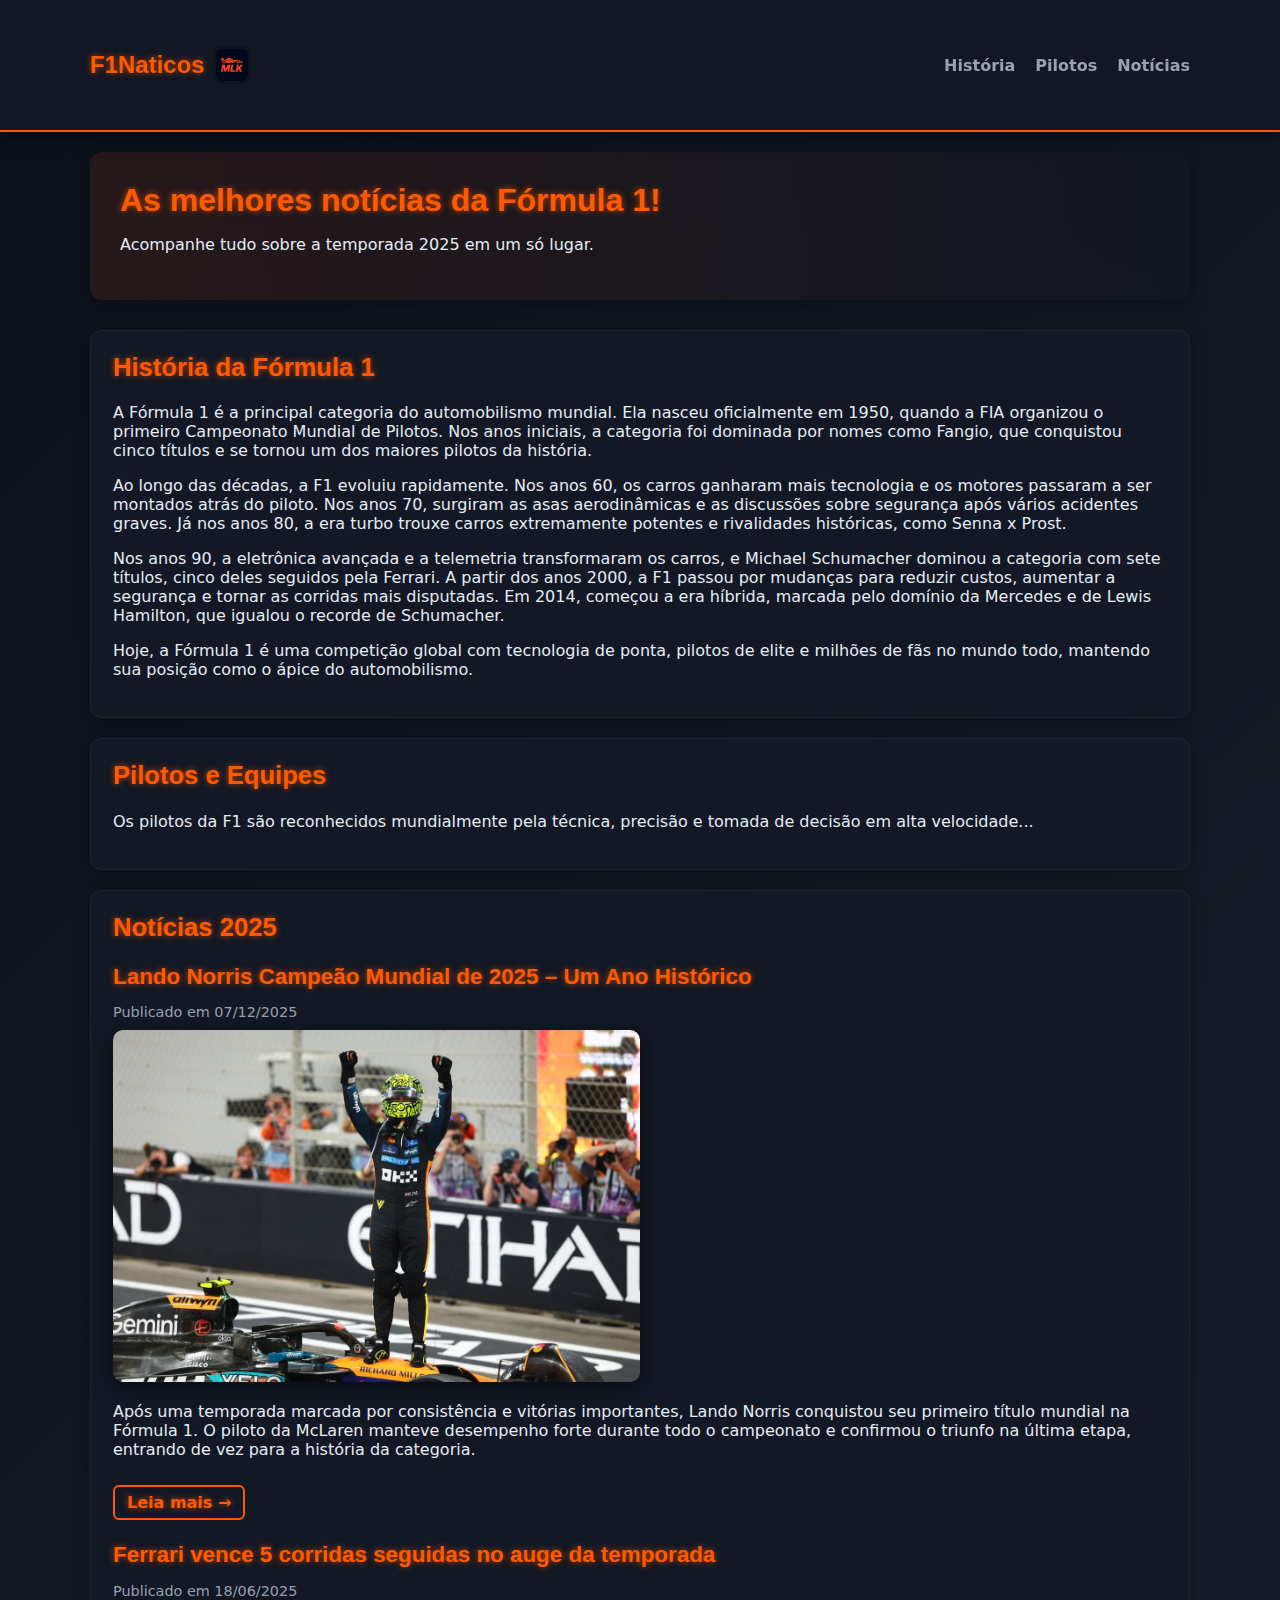
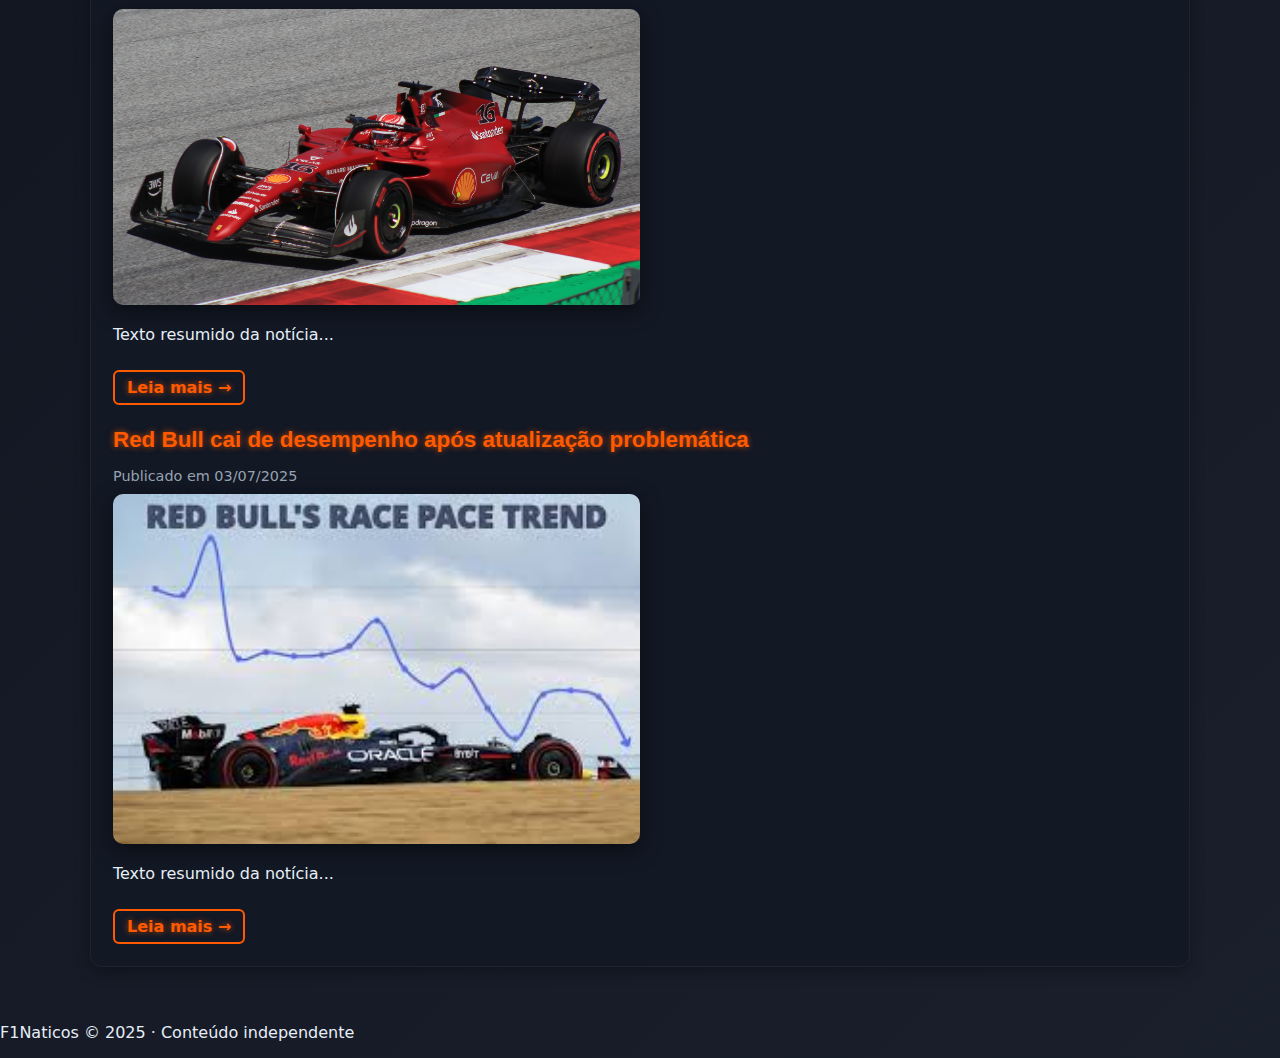
<file: index.html>
<!-- ===================== index.html ===================== -->
<!-- Coloque este arquivo como seu index.html -->
<!doctype html>
<html lang="pt-BR">
<head>
  <meta charset="utf-8">
  <meta name="viewport" content="width=device-width, initial-scale=1">
  <title>F1Naticos – Temporada 2025</title>
  <link rel="stylesheet" href="styles.css">
</head>
<body>
  <header class="header">
  <div class="container header-content">

    <h1 class="logo">
      F1Naticos
      <span class="logo-square">
        <img src="imgs/mlk.png.png" alt="Logo MLK">
      </span>
    </h1>

    <nav class="nav">
      <a href="#historia">História</a>
      <a href="#pilotos">Pilotos</a>
      <a href="#noticias">Notícias</a>
    </nav>

  </div>
</header>

  <main class="container">

    <section class="hero">
      <h2>As melhores notícias da Fórmula 1!</h2>
      <p>Acompanhe tudo sobre a temporada 2025 em um só lugar.</p>
    </section>

    <section id="historia" class="card">
<h2>História da Fórmula 1</h2>
<p>A Fórmula 1 é a principal categoria do automobilismo mundial. Ela nasceu oficialmente em 1950, quando a FIA organizou o primeiro Campeonato Mundial de Pilotos. Nos anos iniciais, a categoria foi dominada por nomes como Fangio, que conquistou cinco títulos e se tornou um dos maiores pilotos da história.</p>
<p>Ao longo das décadas, a F1 evoluiu rapidamente. Nos anos 60, os carros ganharam mais tecnologia e os motores passaram a ser montados atrás do piloto. Nos anos 70, surgiram as asas aerodinâmicas e as discussões sobre segurança após vários acidentes graves. Já nos anos 80, a era turbo trouxe carros extremamente potentes e rivalidades históricas, como Senna x Prost.</p>
<p>Nos anos 90, a eletrônica avançada e a telemetria transformaram os carros, e Michael Schumacher dominou a categoria com sete títulos, cinco deles seguidos pela Ferrari. A partir dos anos 2000, a F1 passou por mudanças para reduzir custos, aumentar a segurança e tornar as corridas mais disputadas. Em 2014, começou a era híbrida, marcada pelo domínio da Mercedes e de Lewis Hamilton, que igualou o recorde de Schumacher.</p>
<p>Hoje, a Fórmula 1 é uma competição global com tecnologia de ponta, pilotos de elite e milhões de fãs no mundo todo, mantendo sua posição como o ápice do automobilismo.</p>
</section> 

    <section id="pilotos" class="card">
      <h2>Pilotos e Equipes</h2>
      <p>Os pilotos da F1 são reconhecidos mundialmente pela técnica, precisão e tomada de decisão em alta velocidade...</p>
    </section>

    <section id="noticias" class="card">
      <h2>Notícias 2025</h2>

      <article class="news">
        <h3>Lando Norris Campeão Mundial de 2025 – Um Ano Histórico</h3>
        <p class="meta">Publicado em 07/12/2025</p>
        <div class="news-photo">
          <img src="imgs/Norris.jpg" style="width:50%; border-radius:10px;">
        </div>
        <p>Após uma temporada marcada por consistência e vitórias importantes, Lando Norris conquistou seu primeiro título mundial na Fórmula 1. O piloto da McLaren manteve desempenho forte durante todo o campeonato e confirmou o triunfo na última etapa, entrando de vez para a história da categoria.</p>
        <a class="leia-mais" href="noticia1.html">Leia mais →</a>
      </article>

      <article class="news">
        <h3>Ferrari vence 5 corridas seguidas no auge da temporada</h3>
        <p class="meta">Publicado em 18/06/2025</p>
        <div class="news-photo">
          <img src="imgs/Ferrari.jpg" style="width:50%; border-radius:10px;">
        </div>
        <p>Texto resumido da notícia...</p>
        <a class="leia-mais" href="noticia2.html">Leia mais →</a>
      </article>

      <article class="news">
        <h3>Red Bull cai de desempenho após atualização problemática</h3>
        <p class="meta">Publicado em 03/07/2025</p>
        <div class="news-photo">
          <img src="imgs/redbull.jpg" style="width:50%; border-radius:10px;">
        </div>
        <p>Texto resumido da notícia...</p>
        <a class="leia-mais" href="noticia3.html">Leia mais →</a>
      </article>

    </section>
  </main>

  <footer class="footer">
    <p>F1Naticos © 2025 · Conteúdo independente</p>
  </footer>

  <!-- LOGO NO TÍTULO -->
  <style>
    .logo-square {
      display: inline-block;
      width: 32px;
      height: 32px;
      margin-left: 8px;
      background: #00000022;
      border-radius: 6px;
      padding: 3px;
      vertical-align: middle;
    }
    .logo-square img {
      width: 100%;
      height: 100%;
      object-fit: contain;
    }
  </style>
</body>
</html>
</file>
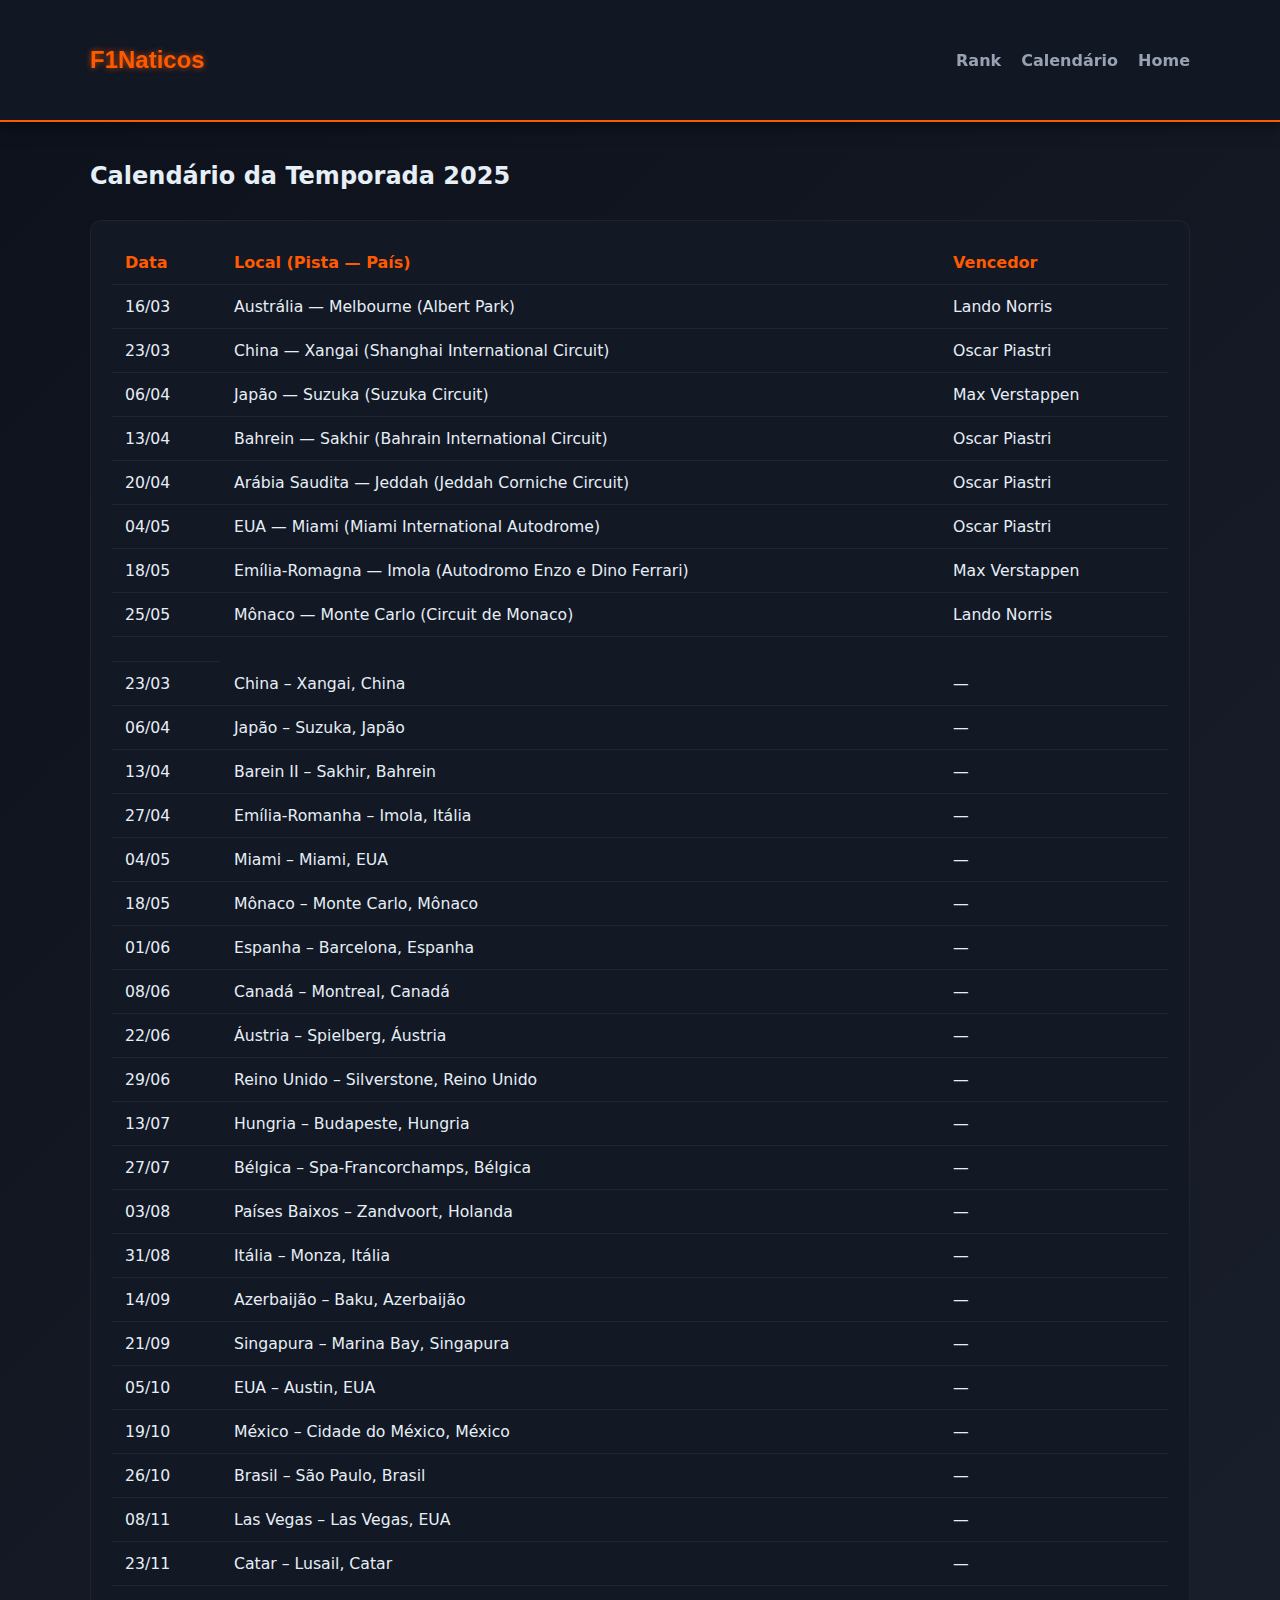
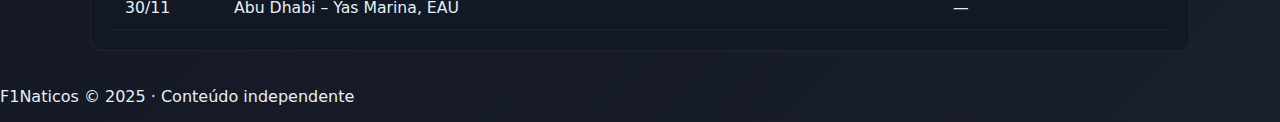
<file: datas.html>
<!DOCTYPE html>
<html lang="pt-BR">
<head>
  <meta charset="UTF-8">
  <meta name="viewport" content="width=device-width, initial-scale=1.0">
  <title>Calendário F1 2025</title>
  <link rel="stylesheet" href="styles.css">
  <style>
    .table-card {
      background: var(--card);
      padding: 20px;
      border-radius: var(--radius);
      border: 1px solid rgba(255,255,255,0.05);
      margin-top: 30px;
    }

    .calendar-table {
      width: 100%;
      border-collapse: collapse;
      color: var(--text);
      font-size: 0.98rem;
    }

    .calendar-table th,
    .calendar-table td {
      padding: 12px 14px;
      border-bottom: 1px solid rgba(255,255,255,0.06);
      text-align: left;
      vertical-align: middle;
    }

    .calendar-table th {
      color: var(--accent);
      font-weight: 700;
      font-size: 1rem;
    }

    .calendar-table tbody tr:hover {
      background: rgba(255, 77, 0, 0.06);
    }

    /* responsividade */
    @media (max-width: 720px) {
      .calendar-table thead { display: none; }
      .calendar-table, .calendar-table tbody, .calendar-table tr, .calendar-table td { display: block; width: 100%; }
      .calendar-table tr { margin-bottom: 12px; }
      .calendar-table td { padding-left: 50%; position: relative; }
      .calendar-table td:before {
        position: absolute;
        left: 16px;
        width: 45%;
        white-space: nowrap;
        font-weight: 600;
      }
      .calendar-table td:nth-of-type(1):before { content: "Data"; }
      .calendar-table td:nth-of-type(2):before { content: "Local (Pista — País)"; }
      .calendar-table td:nth-of-type(3):before { content: "Vencedor"; }
    }
  </style>
</head>
<body>

<header class="header">
  <div class="container header-content">

    <h1 class="logo">F1Naticos</h1>

    <nav class="nav">
      <a href="rank.html">Rank</a>
      <a href="datas.html">Calendário</a>
      <a href="index.html">Home</a>
    </nav>

  </div>
</header>

<main class="container">

  <h2>Calendário da Temporada 2025</h2>

  <div class="table-card">
    <table class="calendar-table" aria-label="Calendário F1 2025">
      <thead>
        <tr>
          <th>Data</th>
          <th>Local (Pista — País)</th>
          <th>Vencedor</th>
        </tr>
      </thead>
      <tbody>
        <tr><td>16/03</td><td>Austrália — Melbourne (Albert Park)</td><td>Lando Norris</td></tr>
        <tr><td>23/03</td><td>China — Xangai (Shanghai International Circuit)</td><td>Oscar Piastri</td></tr>
        <tr><td>06/04</td><td>Japão — Suzuka (Suzuka Circuit)</td><td>Max Verstappen</td></tr>
        <tr><td>13/04</td><td>Bahrein — Sakhir (Bahrain International Circuit)</td><td>Oscar Piastri</td></tr>
        <tr><td>20/04</td><td>Arábia Saudita — Jeddah (Jeddah Corniche Circuit)</td><td>Oscar Piastri</td></tr>
        <tr><td>04/05</td><td>EUA — Miami (Miami International Autodrome)</td><td>Oscar Piastri</td></tr>
        <tr><td>18/05</td><td>Emília-Romagna — Imola (Autodromo Enzo e Dino Ferrari)</td><td>Max Verstappen</td></tr>
        <tr><td>25/05</td><td>Mônaco — Monte Carlo (Circuit de Monaco)</td><td>Lando Norris</td></tr>
        <tr><td>      <tr><td>23/03</td><td>China – Xangai, China</td><td>—</td></tr>
      <tr><td>06/04</td><td>Japão – Suzuka, Japão</td><td>—</td></tr>
      <tr><td>13/04</td><td>Barein II – Sakhir, Bahrein</td><td>—</td></tr>
      <tr><td>27/04</td><td>Emília-Romanha – Imola, Itália</td><td>—</td></tr>
      <tr><td>04/05</td><td>Miami – Miami, EUA</td><td>—</td></tr>
      <tr><td>18/05</td><td>Mônaco – Monte Carlo, Mônaco</td><td>—</td></tr>
      <tr><td>01/06</td><td>Espanha – Barcelona, Espanha</td><td>—</td></tr>
      <tr><td>08/06</td><td>Canadá – Montreal, Canadá</td><td>—</td></tr>
      <tr><td>22/06</td><td>Áustria – Spielberg, Áustria</td><td>—</td></tr>
      <tr><td>29/06</td><td>Reino Unido – Silverstone, Reino Unido</td><td>—</td></tr>
      <tr><td>13/07</td><td>Hungria – Budapeste, Hungria</td><td>—</td></tr>
      <tr><td>27/07</td><td>Bélgica – Spa-Francorchamps, Bélgica</td><td>—</td></tr>
      <tr><td>03/08</td><td>Países Baixos – Zandvoort, Holanda</td><td>—</td></tr>
      <tr><td>31/08</td><td>Itália – Monza, Itália</td><td>—</td></tr>
      <tr><td>14/09</td><td>Azerbaijão – Baku, Azerbaijão</td><td>—</td></tr>
      <tr><td>21/09</td><td>Singapura – Marina Bay, Singapura</td><td>—</td></tr>
      <tr><td>05/10</td><td>EUA – Austin, EUA</td><td>—</td></tr>
      <tr><td>19/10</td><td>México – Cidade do México, México</td><td>—</td></tr>
      <tr><td>26/10</td><td>Brasil – São Paulo, Brasil</td><td>—</td></tr>
      <tr><td>08/11</td><td>Las Vegas – Las Vegas, EUA</td><td>—</td></tr>
      <tr><td>23/11</td><td>Catar – Lusail, Catar</td><td>—</td></tr>
      <tr><td>30/11</td><td>Abu Dhabi – Yas Marina, EAU</td><td>—</td></tr>

    </table>
  </div>

</main>

<footer class="footer">
  <p>F1Naticos © 2025 · Conteúdo independente</p>
</footer>

</body>
</html>
</file>
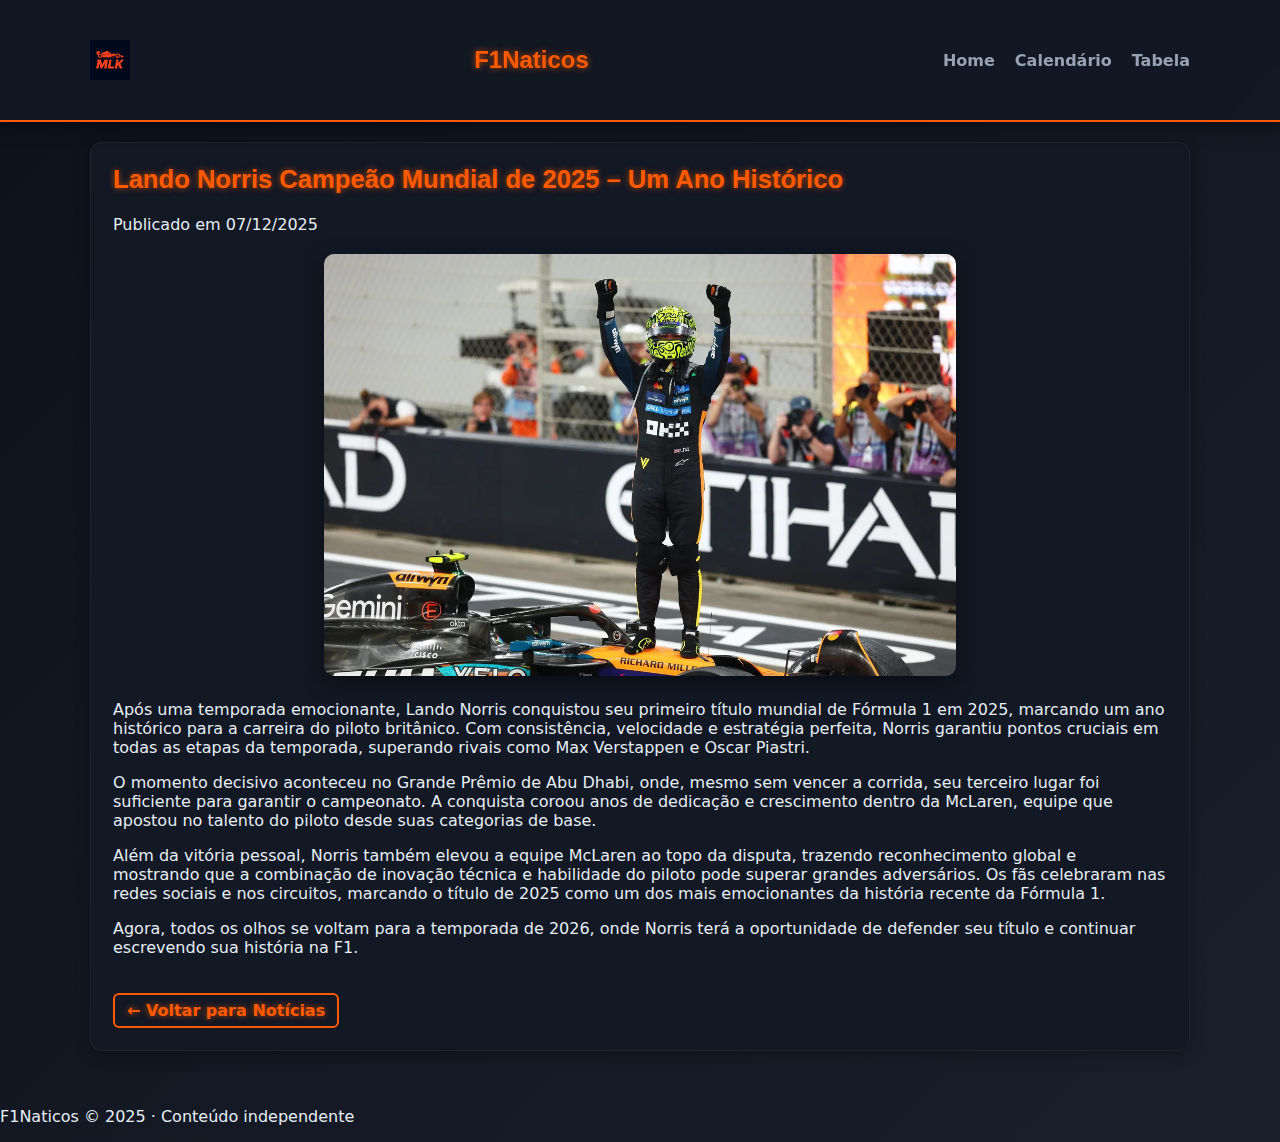
<file: noticia1.html>
<!doctype html>
<html lang="pt-BR">
<head>
  <meta charset="utf-8">
  <meta name="viewport" content="width=device-width, initial-scale=1">
  <title>Lando Norris Campeão – F1Naticos</title>
  <link rel="stylesheet" href="styles.css">
</head>
<body>

  <header class="header">
    <div class="container header-content">

      <!-- Logo como imagem -->
      <img src="imgs/mlk.png.png" alt="Logo MLK" class="logo-square">

      <!-- Nome do site -->
      <h1 class="logo">F1Naticos</h1>

      <!-- Menu de navegação -->
      <nav class="nav">
        <a href="index.html">Home</a>
        <a href="data.html">Calendário</a>
        <a href="rank.html">Tabela</a>
      </nav>

    </div>
  </header>

  <main class="container">

    <section class="card">
      <h2>Lando Norris Campeão Mundial de 2025 – Um Ano Histórico</h2>
      <p class="meta">Publicado em 07/12/2025</p>

      <div class="news-photo" style="text-align:center; margin: 20px 0;">
        <img src="imgs/Norris.jpg" style="width:60%; border-radius:10px;">
      </div>

      <p>Após uma temporada emocionante, Lando Norris conquistou seu primeiro título mundial de Fórmula 1 em 2025, marcando um ano histórico para a carreira do piloto britânico. Com consistência, velocidade e estratégia perfeita, Norris garantiu pontos cruciais em todas as etapas da temporada, superando rivais como Max Verstappen e Oscar Piastri.</p>

      <p>O momento decisivo aconteceu no Grande Prêmio de Abu Dhabi, onde, mesmo sem vencer a corrida, seu terceiro lugar foi suficiente para garantir o campeonato. A conquista coroou anos de dedicação e crescimento dentro da McLaren, equipe que apostou no talento do piloto desde suas categorias de base.</p>

      <p>Além da vitória pessoal, Norris também elevou a equipe McLaren ao topo da disputa, trazendo reconhecimento global e mostrando que a combinação de inovação técnica e habilidade do piloto pode superar grandes adversários. Os fãs celebraram nas redes sociais e nos circuitos, marcando o título de 2025 como um dos mais emocionantes da história recente da Fórmula 1.</p>

      <p>Agora, todos os olhos se voltam para a temporada de 2026, onde Norris terá a oportunidade de defender seu título e continuar escrevendo sua história na F1.</p>

      <a class="leia-mais" href="index.html" style="margin-top:20px; display:inline-block;">← Voltar para Notícias</a>
    </section>

  </main>

  <footer class="footer">
    <p>F1Naticos © 2025 · Conteúdo independente</p>
  </footer>

</body>
</html>
</file>
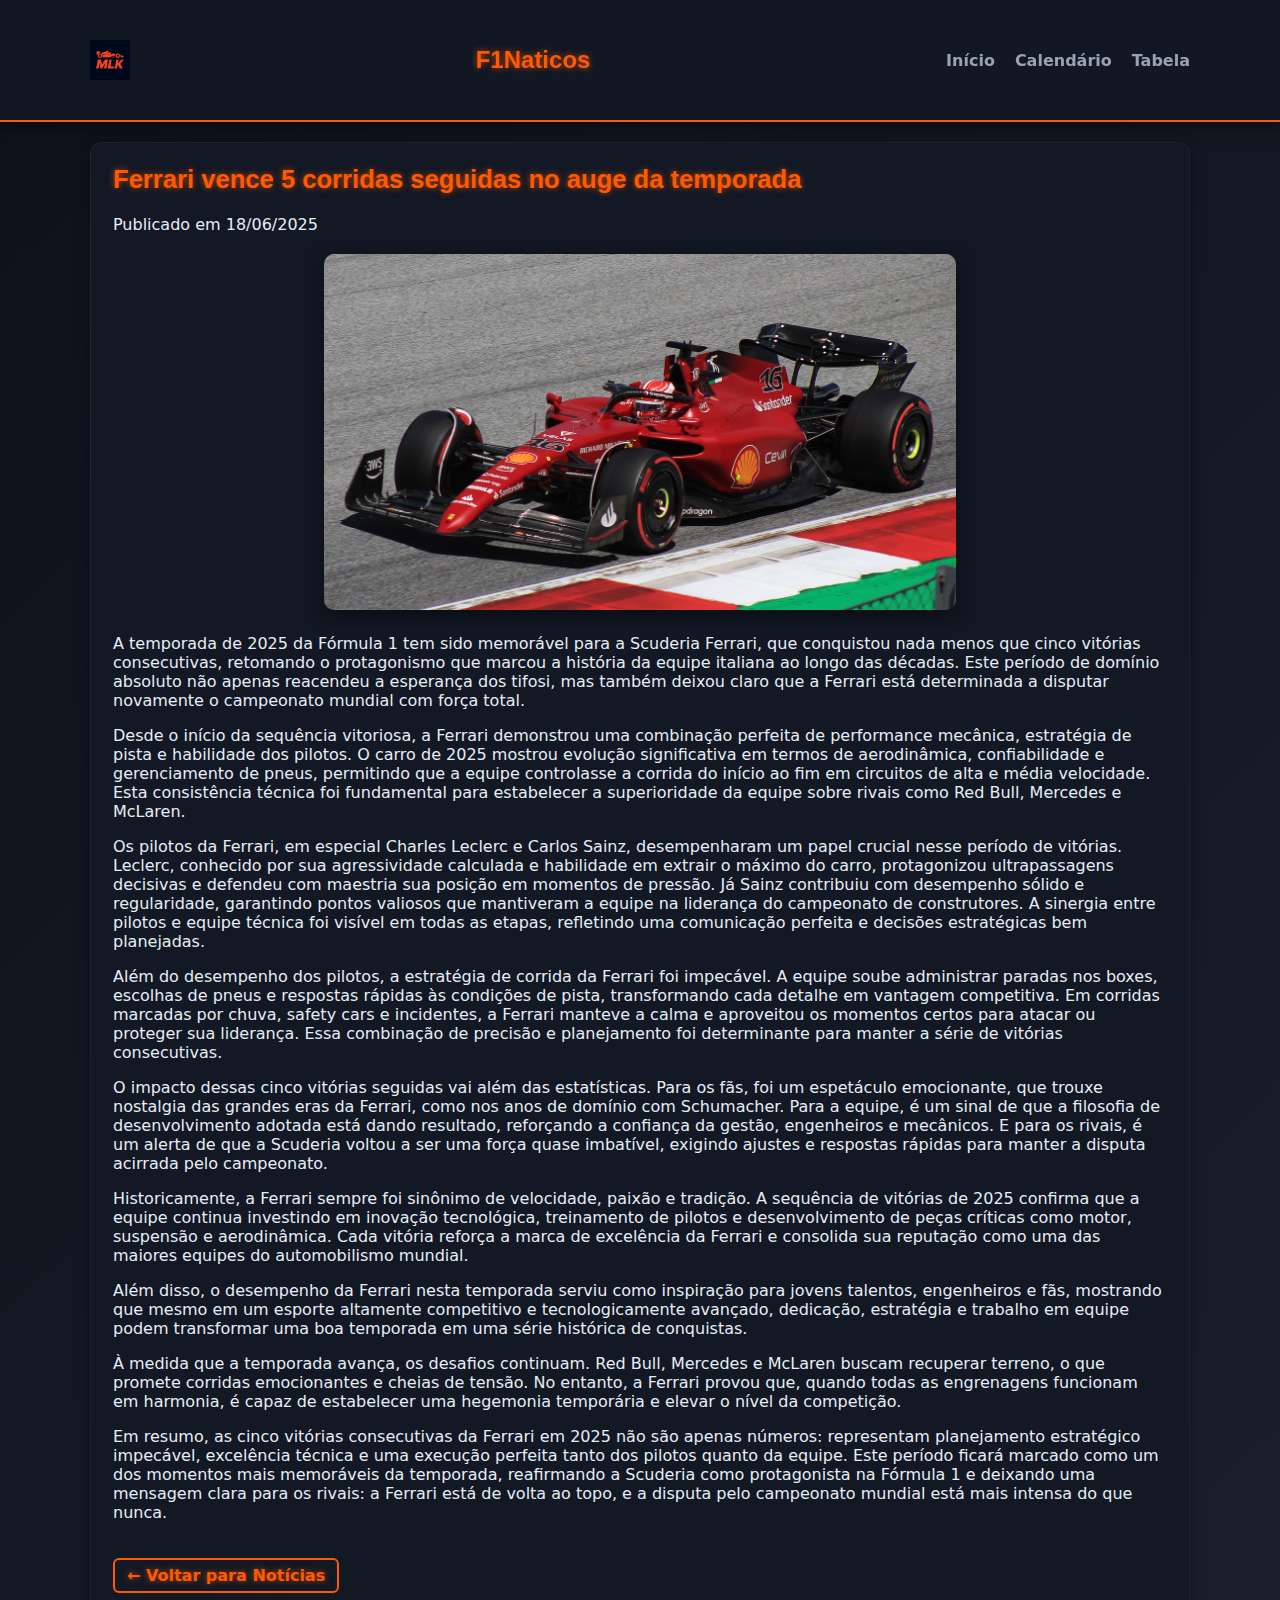
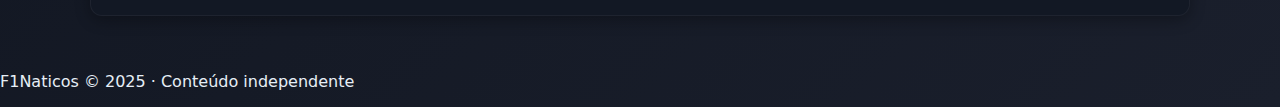
<file: noticia2.html>
<!doctype html>
<html lang="pt-BR">
<head>
  <meta charset="utf-8">
  <meta name="viewport" content="width=device-width, initial-scale=1">
  <title>Lando Norris Campeão – F1Naticos</title>
  <link rel="stylesheet" href="styles.css">
</head>
<body>

  <!-- HEADER -->
  <header class="header">
    <div class="container header-content">

      <!-- Logo como imagem -->
      <img src="imgs/mlk.png.png" alt="Logo MLK" class="logo-square">

      <!-- Nome do site com cor laranja forçada -->
      <h1 class="logo" style="color: #ff4d00;">F1Naticos</h1>

      <!-- Menu de navegação -->
      <nav class="nav">
        <a href="index.html">Início</a>
        <a href="data.html">Calendário</a>
        <a href="rank.html">Tabela</a>
      </nav>

    </div>
  </header>

  <!-- CONTEÚDO PRINCIPAL -->
  <main class="container">

    <section class="card">
      <h2>Ferrari vence 5 corridas seguidas no auge da temporada</h2>
      <p class="meta">Publicado em 18/06/2025</p>

      <div class="news-photo" style="text-align:center; margin: 20px 0;">
        <img src="imgs/Ferrari2.jpg" style="width:60%; border-radius:10px;">
      </div>

      <p>A temporada de 2025 da Fórmula 1 tem sido memorável para a Scuderia Ferrari, que conquistou nada menos que cinco vitórias consecutivas, retomando o protagonismo que marcou a história da equipe italiana ao longo das décadas. Este período de domínio absoluto não apenas reacendeu a esperança dos tifosi, mas também deixou claro que a Ferrari está determinada a disputar novamente o campeonato mundial com força total.</p>

      <p>Desde o início da sequência vitoriosa, a Ferrari demonstrou uma combinação perfeita de performance mecânica, estratégia de pista e habilidade dos pilotos. O carro de 2025 mostrou evolução significativa em termos de aerodinâmica, confiabilidade e gerenciamento de pneus, permitindo que a equipe controlasse a corrida do início ao fim em circuitos de alta e média velocidade. Esta consistência técnica foi fundamental para estabelecer a superioridade da equipe sobre rivais como Red Bull, Mercedes e McLaren.</p>

      <p>Os pilotos da Ferrari, em especial Charles Leclerc e Carlos Sainz, desempenharam um papel crucial nesse período de vitórias. Leclerc, conhecido por sua agressividade calculada e habilidade em extrair o máximo do carro, protagonizou ultrapassagens decisivas e defendeu com maestria sua posição em momentos de pressão. Já Sainz contribuiu com desempenho sólido e regularidade, garantindo pontos valiosos que mantiveram a equipe na liderança do campeonato de construtores. A sinergia entre pilotos e equipe técnica foi visível em todas as etapas, refletindo uma comunicação perfeita e decisões estratégicas bem planejadas.</p>

      <p>Além do desempenho dos pilotos, a estratégia de corrida da Ferrari foi impecável. A equipe soube administrar paradas nos boxes, escolhas de pneus e respostas rápidas às condições de pista, transformando cada detalhe em vantagem competitiva. Em corridas marcadas por chuva, safety cars e incidentes, a Ferrari manteve a calma e aproveitou os momentos certos para atacar ou proteger sua liderança. Essa combinação de precisão e planejamento foi determinante para manter a série de vitórias consecutivas.</p>

      <p>O impacto dessas cinco vitórias seguidas vai além das estatísticas. Para os fãs, foi um espetáculo emocionante, que trouxe nostalgia das grandes eras da Ferrari, como nos anos de domínio com Schumacher. Para a equipe, é um sinal de que a filosofia de desenvolvimento adotada está dando resultado, reforçando a confiança da gestão, engenheiros e mecânicos. E para os rivais, é um alerta de que a Scuderia voltou a ser uma força quase imbatível, exigindo ajustes e respostas rápidas para manter a disputa acirrada pelo campeonato.</p>

      <p>Historicamente, a Ferrari sempre foi sinônimo de velocidade, paixão e tradição. A sequência de vitórias de 2025 confirma que a equipe continua investindo em inovação tecnológica, treinamento de pilotos e desenvolvimento de peças críticas como motor, suspensão e aerodinâmica. Cada vitória reforça a marca de excelência da Ferrari e consolida sua reputação como uma das maiores equipes do automobilismo mundial.</p>

      <p>Além disso, o desempenho da Ferrari nesta temporada serviu como inspiração para jovens talentos, engenheiros e fãs, mostrando que mesmo em um esporte altamente competitivo e tecnologicamente avançado, dedicação, estratégia e trabalho em equipe podem transformar uma boa temporada em uma série histórica de conquistas.</p>

      <p>À medida que a temporada avança, os desafios continuam. Red Bull, Mercedes e McLaren buscam recuperar terreno, o que promete corridas emocionantes e cheias de tensão. No entanto, a Ferrari provou que, quando todas as engrenagens funcionam em harmonia, é capaz de estabelecer uma hegemonia temporária e elevar o nível da competição.</p>

      <p>Em resumo, as cinco vitórias consecutivas da Ferrari em 2025 não são apenas números: representam planejamento estratégico impecável, excelência técnica e uma execução perfeita tanto dos pilotos quanto da equipe. Este período ficará marcado como um dos momentos mais memoráveis da temporada, reafirmando a Scuderia como protagonista na Fórmula 1 e deixando uma mensagem clara para os rivais: a Ferrari está de volta ao topo, e a disputa pelo campeonato mundial está mais intensa do que nunca.</p>
      <a class="leia-mais" href="index.html" style="margin-top:20px; display:inline-block;">← Voltar para Notícias</a>
    </section>

  </main>

  <!-- FOOTER -->
  <footer class="footer">
    <p>F1Naticos © 2025 · Conteúdo independente</p>
  </footer>

</body>
</html>
</file>
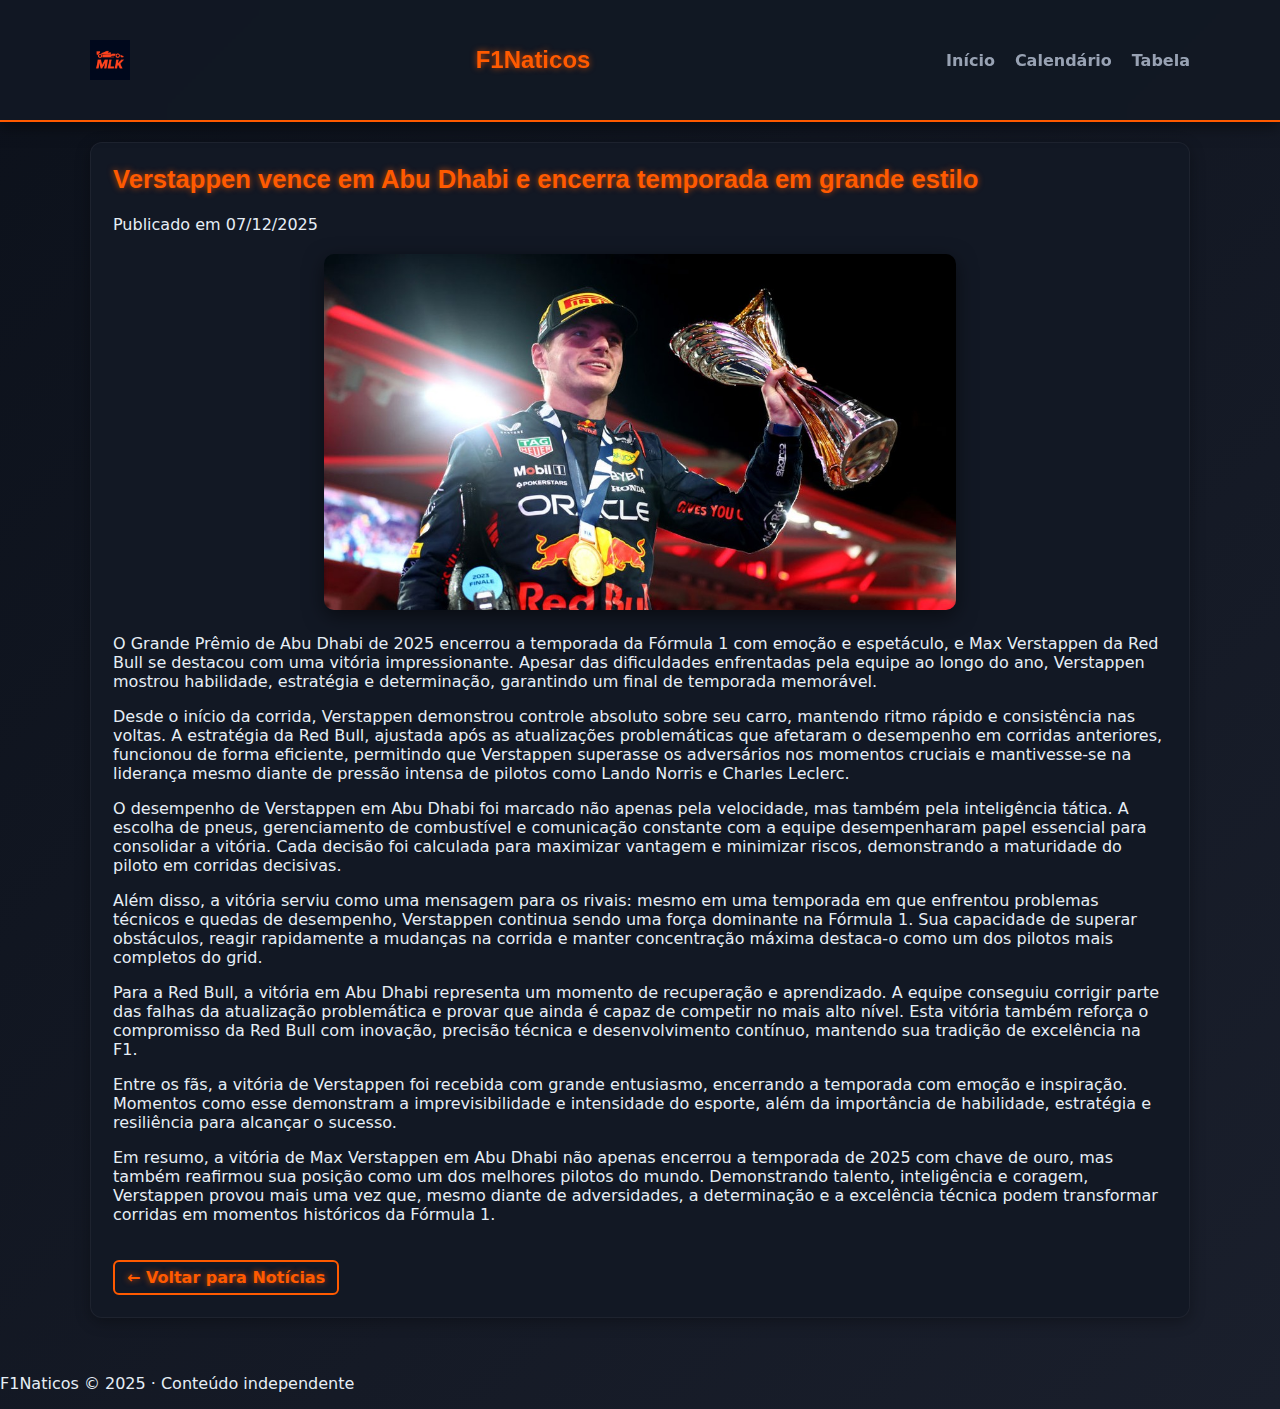
<file: noticia4.html>
<!doctype html>
<html lang="pt-BR">
<head>
  <meta charset="utf-8">
  <meta name="viewport" content="width=device-width, initial-scale=1">
  <title>Verstappen vence em Abu Dhabi – F1Naticos</title>
  <link rel="stylesheet" href="styles.css">
</head>
<body>

  <!-- HEADER -->
  <header class="header">
    <div class="container header-content">

      <!-- Logo como imagem -->
      <img src="imgs/mlk.png.png" alt="Logo MLK" class="logo-square">

      <!-- Nome do site com cor laranja forçada -->
      <h1 class="logo" style="color: #ff4d00;">F1Naticos</h1>

      <!-- Menu de navegação -->
      <nav class="nav">
        <a href="index.html">Início</a>
        <a href="data.html">Calendário</a>
        <a href="rank.html">Tabela</a>
      </nav>

    </div>
  </header>

  <!-- CONTEÚDO PRINCIPAL -->
  <main class="container">

    <section class="card">
      <h2>Verstappen vence em Abu Dhabi e encerra temporada em grande estilo</h2>
      <p class="meta">Publicado em 07/12/2025</p>

      <div class="news-photo" style="text-align:center; margin: 20px 0;">
        <img src="imgs/Verstappen.jpg" style="width:60%; border-radius:10px;">
      </div>

    <p>O Grande Prêmio de Abu Dhabi de 2025 encerrou a temporada da Fórmula 1 com emoção e espetáculo, e Max Verstappen da Red Bull se destacou com uma vitória impressionante. Apesar das dificuldades enfrentadas pela equipe ao longo do ano, Verstappen mostrou habilidade, estratégia e determinação, garantindo um final de temporada memorável.</p>

      <p>Desde o início da corrida, Verstappen demonstrou controle absoluto sobre seu carro, mantendo ritmo rápido e consistência nas voltas. A estratégia da Red Bull, ajustada após as atualizações problemáticas que afetaram o desempenho em corridas anteriores, funcionou de forma eficiente, permitindo que Verstappen superasse os adversários nos momentos cruciais e mantivesse-se na liderança mesmo diante de pressão intensa de pilotos como Lando Norris e Charles Leclerc.</p>

      <p>O desempenho de Verstappen em Abu Dhabi foi marcado não apenas pela velocidade, mas também pela inteligência tática. A escolha de pneus, gerenciamento de combustível e comunicação constante com a equipe desempenharam papel essencial para consolidar a vitória. Cada decisão foi calculada para maximizar vantagem e minimizar riscos, demonstrando a maturidade do piloto em corridas decisivas.</p>

      <p>Além disso, a vitória serviu como uma mensagem para os rivais: mesmo em uma temporada em que enfrentou problemas técnicos e quedas de desempenho, Verstappen continua sendo uma força dominante na Fórmula 1. Sua capacidade de superar obstáculos, reagir rapidamente a mudanças na corrida e manter concentração máxima destaca-o como um dos pilotos mais completos do grid.</p>

      <p>Para a Red Bull, a vitória em Abu Dhabi representa um momento de recuperação e aprendizado. A equipe conseguiu corrigir parte das falhas da atualização problemática e provar que ainda é capaz de competir no mais alto nível. Esta vitória também reforça o compromisso da Red Bull com inovação, precisão técnica e desenvolvimento contínuo, mantendo sua tradição de excelência na F1.</p>

      <p>Entre os fãs, a vitória de Verstappen foi recebida com grande entusiasmo, encerrando a temporada com emoção e inspiração. Momentos como esse demonstram a imprevisibilidade e intensidade do esporte, além da importância de habilidade, estratégia e resiliência para alcançar o sucesso.</p>

      <p>Em resumo, a vitória de Max Verstappen em Abu Dhabi não apenas encerrou a temporada de 2025 com chave de ouro, mas também reafirmou sua posição como um dos melhores pilotos do mundo. Demonstrando talento, inteligência e coragem, Verstappen provou mais uma vez que, mesmo diante de adversidades, a determinação e a excelência técnica podem transformar corridas em momentos históricos da Fórmula 1.</p>

      <a class="leia-mais" href="index.html" style="margin-top:20px; display:inline-block;">← Voltar para Notícias</a>
    </section>

  </main>

  <!-- FOOTER -->
  <footer class="footer">
    <p>F1Naticos © 2025 · Conteúdo independente</p>
  </footer>

</body>
</html>
</file>
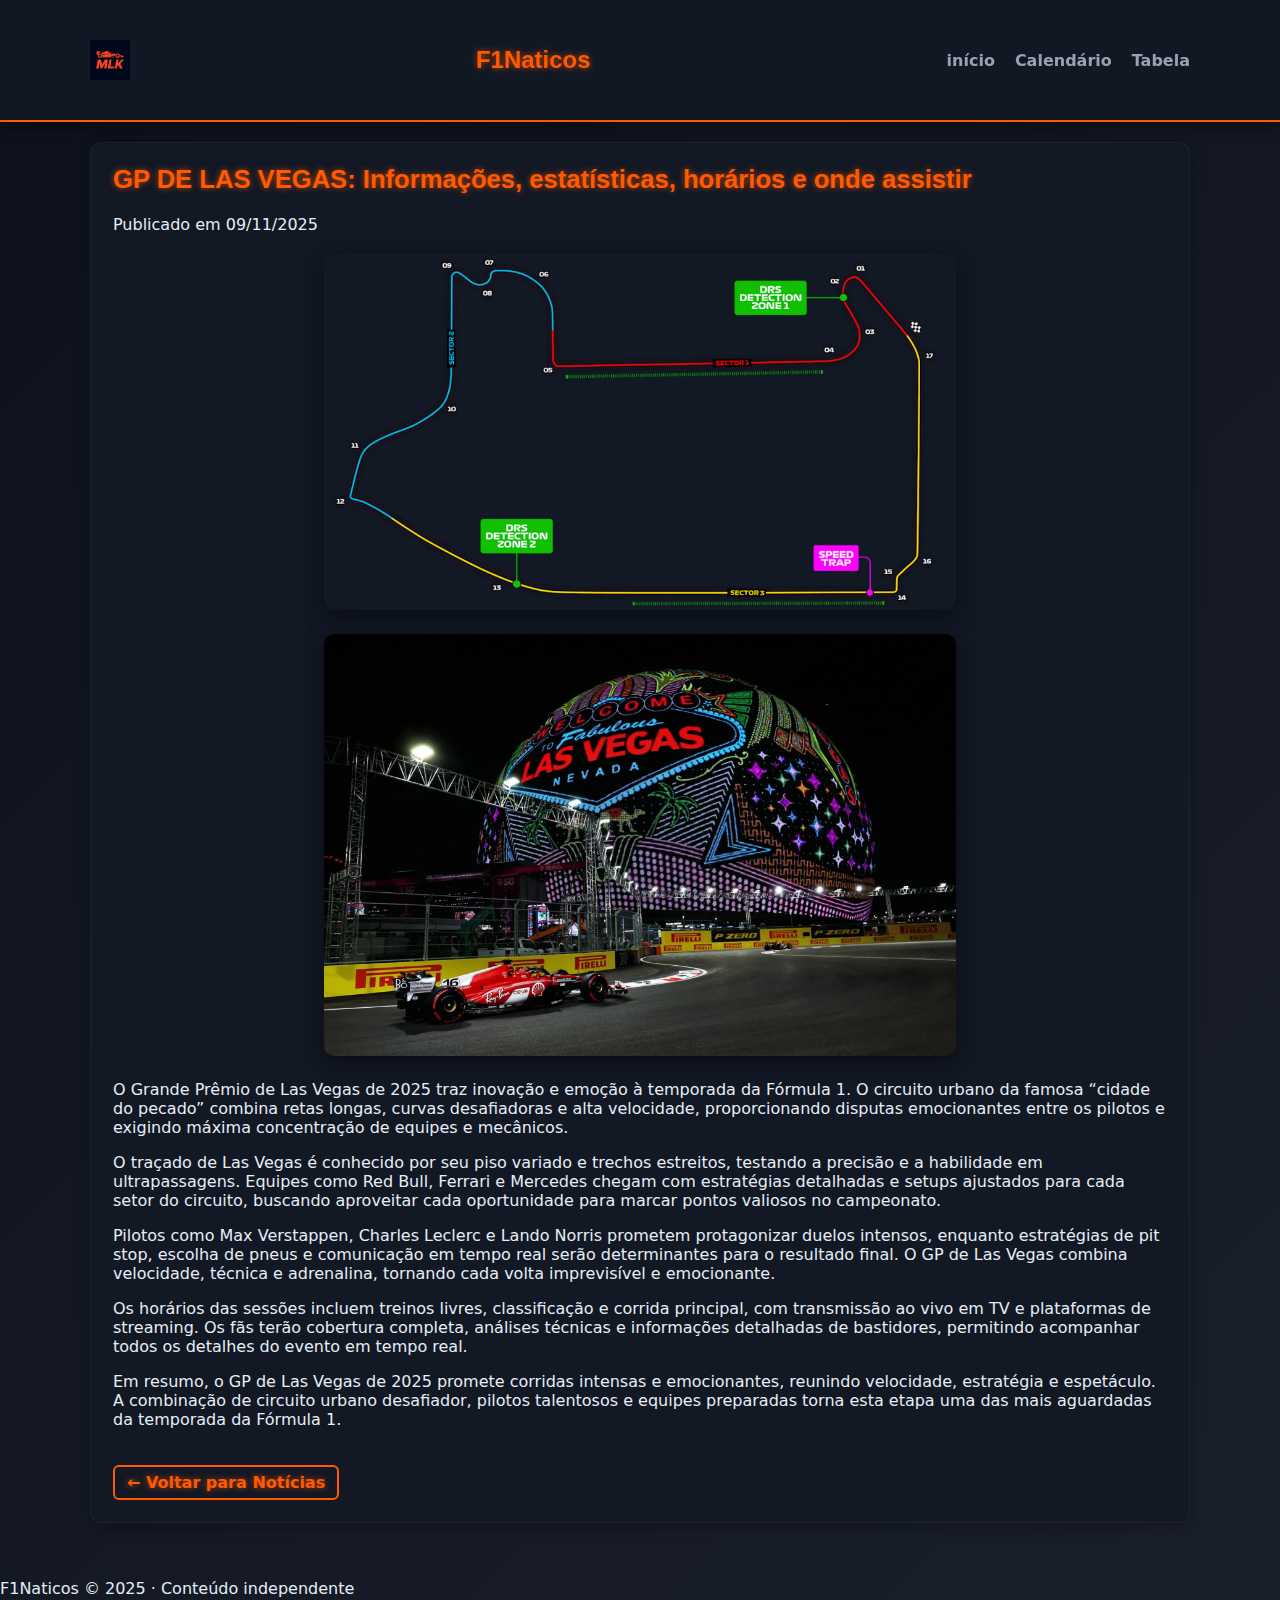
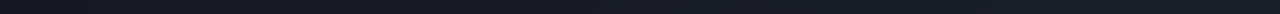
<file: noticia6.html>
<!doctype html>
<html lang="pt-BR">
<head>
  <meta charset="utf-8">
  <meta name="viewport" content="width=device-width, initial-scale=1">
  <title>GP DE LAS VEGAS: Informações, estatísticas, horários e onde assistir
 – F1Naticos</title>
  <link rel="stylesheet" href="styles.css">
</head>
<body>

  <!-- HEADER -->
  <header class="header">
    <div class="container header-content">

      <!-- Logo como imagem -->
      <img src="imgs/mlk.png.png" alt="Logo MLK" class="logo-square">

      <!-- Nome do site com cor laranja forçada -->
      <h1 class="logo" style="color: #ff4d00;">F1Naticos</h1>

      <!-- Menu de navegação -->
      <nav class="nav">
        <a href="index.html">início</a>
        <a href="data.html">Calendário</a>
        <a href="rank.html">Tabela</a>
      </nav>

    </div>
  </header>

  <!-- CONTEÚDO PRINCIPAL -->
  <main class="container">

    <section class="card">
      <h2>GP DE LAS VEGAS: Informações, estatísticas, horários e onde assistir</h2>
      <p class="meta">Publicado em 09/11/2025</p>

      <!-- Imagem da pista -->
      <div class="news-photo" style="text-align:center; margin: 20px 0;">
        <img src="imgs/vegas pista.jpg" style="width:60%; border-radius:10px;">
      </div>

      <!-- Imagem dos carros -->
      <div class="news-photo" style="text-align:center; margin: 20px 0;">
        <img src="imgs/vegas.jpg" style="width:60%; border-radius:10px;">
      </div>

      <p>O Grande Prêmio de Las Vegas de 2025 traz inovação e emoção à temporada da Fórmula 1. O circuito urbano da famosa “cidade do pecado” combina retas longas, curvas desafiadoras e alta velocidade, proporcionando disputas emocionantes entre os pilotos e exigindo máxima concentração de equipes e mecânicos.</p>

      <p>O traçado de Las Vegas é conhecido por seu piso variado e trechos estreitos, testando a precisão e a habilidade em ultrapassagens. Equipes como Red Bull, Ferrari e Mercedes chegam com estratégias detalhadas e setups ajustados para cada setor do circuito, buscando aproveitar cada oportunidade para marcar pontos valiosos no campeonato.</p>

      <p>Pilotos como Max Verstappen, Charles Leclerc e Lando Norris prometem protagonizar duelos intensos, enquanto estratégias de pit stop, escolha de pneus e comunicação em tempo real serão determinantes para o resultado final. O GP de Las Vegas combina velocidade, técnica e adrenalina, tornando cada volta imprevisível e emocionante.</p>

      <p>Os horários das sessões incluem treinos livres, classificação e corrida principal, com transmissão ao vivo em TV e plataformas de streaming. Os fãs terão cobertura completa, análises técnicas e informações detalhadas de bastidores, permitindo acompanhar todos os detalhes do evento em tempo real.</p>

      <p>Em resumo, o GP de Las Vegas de 2025 promete corridas intensas e emocionantes, reunindo velocidade, estratégia e espetáculo. A combinação de circuito urbano desafiador, pilotos talentosos e equipes preparadas torna esta etapa uma das mais aguardadas da temporada da Fórmula 1.</p>

      <a class="leia-mais" href="index.html" style="margin-top:20px; display:inline-block;">← Voltar para Notícias</a>
    </section>

  </main>

  <!-- FOOTER -->
  <footer class="footer">
    <p>F1Naticos © 2025 · Conteúdo independente</p>
  </footer>

</body>
</html>
</file>
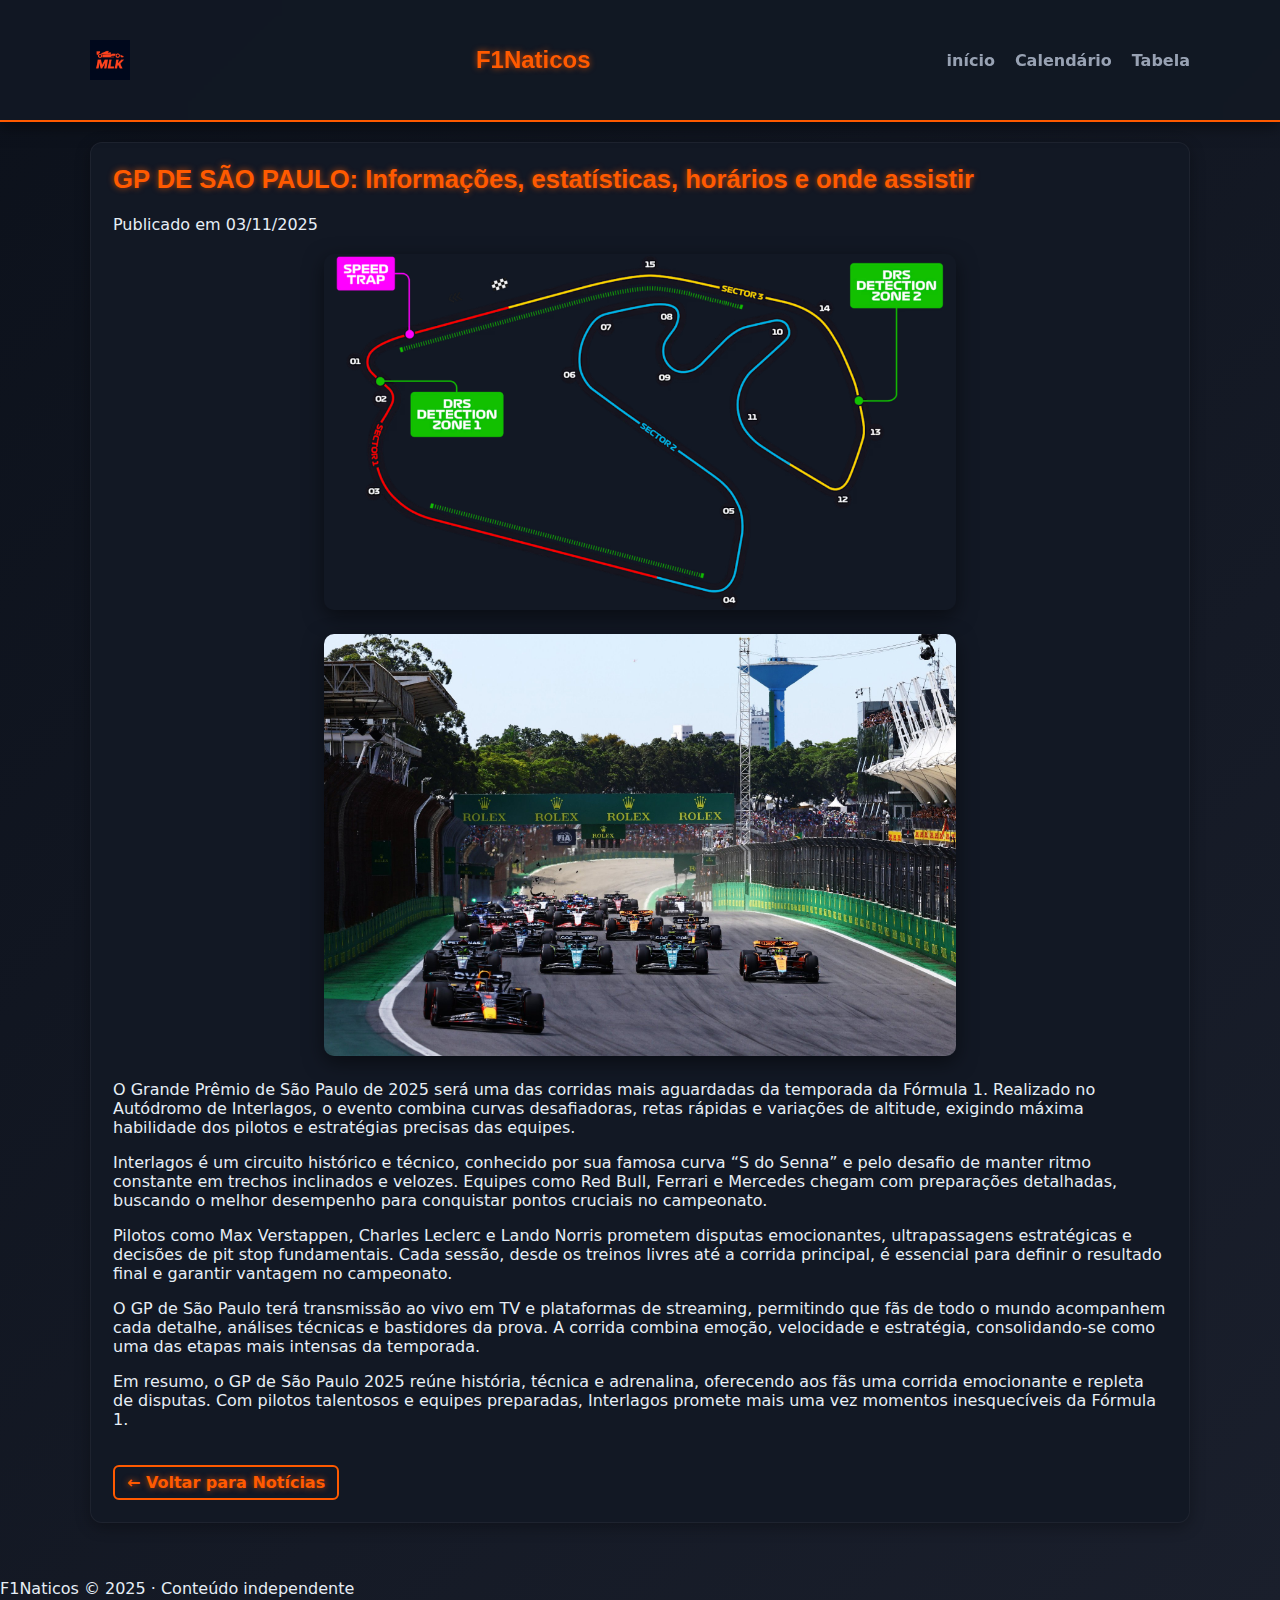
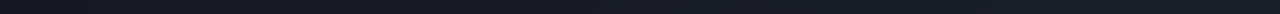
<file: noticia7.html>
<!doctype html>
<html lang="pt-BR">
<head>
  <meta charset="utf-8">
  <meta name="viewport" content="width=device-width, initial-scale=1">
  <title>GP DE SÃO PAULO: Informações, estatísticas, horários e onde assistir – F1Naticos</title>
  <link rel="stylesheet" href="styles.css">
</head>
<body>

  <!-- HEADER -->
  <header class="header">
    <div class="container header-content">

      <!-- Logo como imagem -->
      <img src="imgs/mlk.png.png" alt="Logo MLK" class="logo-square">

      <!-- Nome do site com cor laranja forçada -->
      <h1 class="logo" style="color: #ff4d00;">F1Naticos</h1>

      <!-- Menu de navegação -->
      <nav class="nav">
        <a href="index.html">início</a>
        <a href="data.html">Calendário</a>
        <a href="rank.html">Tabela</a>
      </nav>

    </div>
  </header>

<!-- CONTEÚDO PRINCIPAL -->
  <main class="container">

    <section class="card">
      <h2>GP DE SÃO PAULO: Informações, estatísticas, horários e onde assistir</h2>
      <p class="meta">Publicado em 03/11/2025</p>

      <!-- Imagem da pista -->
      <div class="news-photo" style="text-align:center; margin: 20px 0;">
        <img src="imgs/sp pista.jpg" style="width:60%; border-radius:10px;">
      </div>

      <!-- Imagem dos carros -->
      <div class="news-photo" style="text-align:center; margin: 20px 0;">
        <img src="imgs/sp.jpg" style="width:60%; border-radius:10px;">
      </div>

      <p>O Grande Prêmio de São Paulo de 2025 será uma das corridas mais aguardadas da temporada da Fórmula 1. Realizado no Autódromo de Interlagos, o evento combina curvas desafiadoras, retas rápidas e variações de altitude, exigindo máxima habilidade dos pilotos e estratégias precisas das equipes.</p>

      <p>Interlagos é um circuito histórico e técnico, conhecido por sua famosa curva “S do Senna” e pelo desafio de manter ritmo constante em trechos inclinados e velozes. Equipes como Red Bull, Ferrari e Mercedes chegam com preparações detalhadas, buscando o melhor desempenho para conquistar pontos cruciais no campeonato.</p>

      <p>Pilotos como Max Verstappen, Charles Leclerc e Lando Norris prometem disputas emocionantes, ultrapassagens estratégicas e decisões de pit stop fundamentais. Cada sessão, desde os treinos livres até a corrida principal, é essencial para definir o resultado final e garantir vantagem no campeonato.</p>

      <p>O GP de São Paulo terá transmissão ao vivo em TV e plataformas de streaming, permitindo que fãs de todo o mundo acompanhem cada detalhe, análises técnicas e bastidores da prova. A corrida combina emoção, velocidade e estratégia, consolidando-se como uma das etapas mais intensas da temporada.</p>

      <p>Em resumo, o GP de São Paulo 2025 reúne história, técnica e adrenalina, oferecendo aos fãs uma corrida emocionante e repleta de disputas. Com pilotos talentosos e equipes preparadas, Interlagos promete mais uma vez momentos inesquecíveis da Fórmula 1.</p>

      <a class="leia-mais" href="index.html" style="margin-top:20px; display:inline-block;">← Voltar para Notícias</a>
    </section>

  </main>

  <!-- FOOTER -->
  <footer class="footer">
    <p>F1Naticos © 2025 · Conteúdo independente</p>
  </footer>

</body>
</html>
</file>
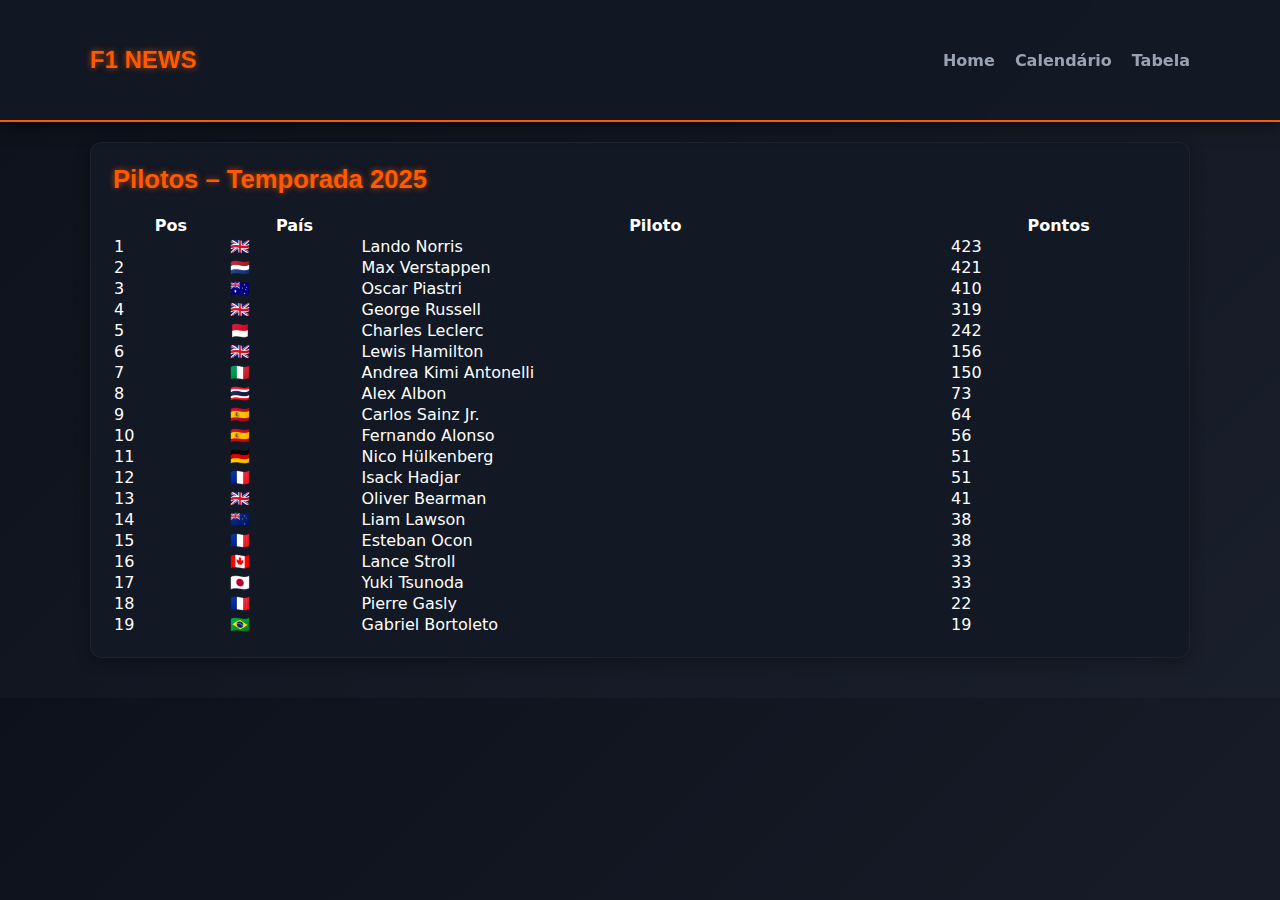
<file: rank.html>
<!DOCTYPE html>
<html lang="pt-br">
<head>
  <meta charset="UTF-8">
  <link rel="stylesheet" href="styles.css">
  <title>F1Naticos</title>
</head>
<body>

<!-- MENU -->
<div class="header">
  <div class="container header-content">
    <h1 class="logo">F1 NEWS</h1>
    <nav class="nav">
      <a href="index.html">Home</a>
      <a href="datas.html">Calendário</a>
      <a href="rank.html">Tabela</a>
    </nav>
  </div>
</div>

<div class="container">
  <div class="card">
    <h2>Pilotos – Temporada 2025</h2>
    <table style="width:100%; color:white; border-collapse: collapse;">
      <tr><th>Pos</th><th>País</th><th>Piloto</th><th>Pontos</th></tr>

      <tr><td>1</td><td>🇬🇧</td><td>Lando Norris</td><td>423</td></tr>
      <tr><td>2</td><td>🇳🇱</td><td>Max Verstappen</td><td>421</td></tr>
      <tr><td>3</td><td>🇦🇺</td><td>Oscar Piastri</td><td>410</td></tr>
      <tr><td>4</td><td>🇬🇧</td><td>George Russell</td><td>319</td></tr>
      <tr><td>5</td><td>🇲🇨</td><td>Charles Leclerc</td><td>242</td></tr>
      <tr><td>6</td><td>🇬🇧</td><td>Lewis Hamilton</td><td>156</td></tr>
      <tr><td>7</td><td>🇮🇹</td><td>Andrea Kimi Antonelli</td><td>150</td></tr>
      <tr><td>8</td><td>🇹🇭</td><td>Alex Albon</td><td>73</td></tr>
      <tr><td>9</td><td>🇪🇸</td><td>Carlos Sainz Jr.</td><td>64</td></tr>
      <tr><td>10</td><td>🇪🇸</td><td>Fernando Alonso</td><td>56</td></tr>
      <tr><td>11</td><td>🇩🇪</td><td>Nico Hülkenberg</td><td>51</td></tr>
      <tr><td>12</td><td>🇫🇷</td><td>Isack Hadjar</td><td>51</td></tr>
      <tr><td>13</td><td>🇬🇧</td><td>Oliver Bearman</td><td>41</td></tr>
      <tr><td>14</td><td>🇳🇿</td><td>Liam Lawson</td><td>38</td></tr>
      <tr><td>15</td><td>🇫🇷</td><td>Esteban Ocon</td><td>38</td></tr>
      <tr><td>16</td><td>🇨🇦</td><td>Lance Stroll</td><td>33</td></tr>
      <tr><td>17</td><td>🇯🇵</td><td>Yuki Tsunoda</td><td>33</td></tr>
      <tr><td>18</td><td>🇫🇷</td><td>Pierre Gasly</td><td>22</td></tr>
      <tr><td>19</td><td>🇧🇷</td><td>Gabriel Bortoleto</td><td>19</td></tr>

    </table>
  </div>
</div>

</body>
</html>
</file>
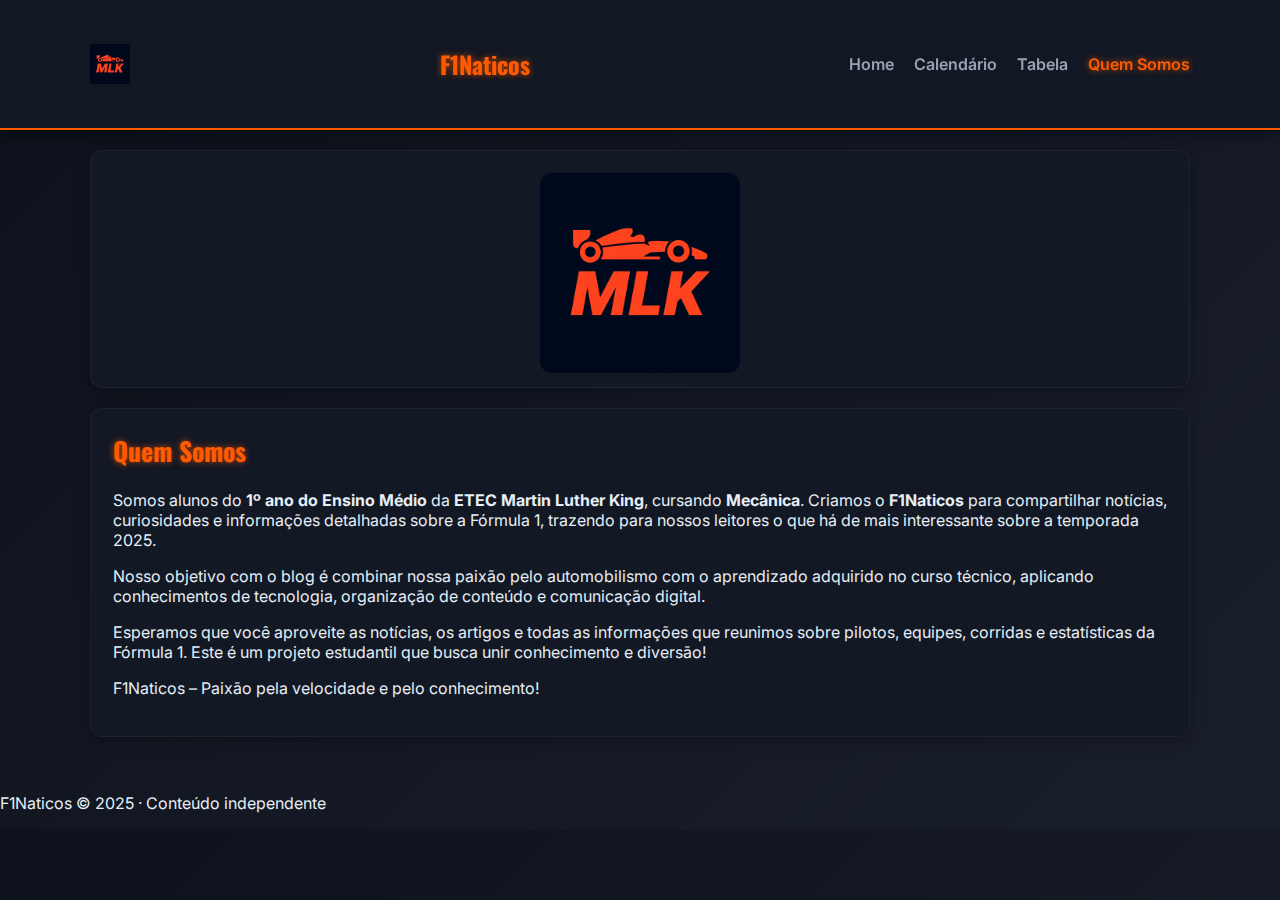
<file: sobre.html>
<!DOCTYPE html>
<html lang="pt-BR">
<head>
  <meta charset="UTF-8">
  <meta name="viewport" content="width=device-width, initial-scale=1.0">
  <title>Quem Somos – F1Naticos</title>
  <link rel="stylesheet" href="styles.css">

  <!-- Google Fonts para títulos -->
  <link rel="preconnect" href="https://fonts.googleapis.com">
  <link rel="preconnect" href="https://fonts.gstatic.com" crossorigin>
  <link href="https://fonts.googleapis.com/css2?family=Inter:wght@400;600;700&family=Oswald:wght@400;700&display=swap" rel="stylesheet">
</head>
<body>

  <!-- HEADER -->
  <header class="header">
    <div class="container header-content">
      <img src="imgs/mlk.png.png" alt="Logo MLK" class="logo-square">
      <h1 class="logo" style="color: #ff4d00;">F1Naticos</h1>

      <nav class="nav">
        <a href="index.html">Home</a>
        <a href="data.html">Calendário</a>
        <a href="rank.html">Tabela</a>
        <a href="quem-somos.html" class="active">Quem Somos</a>
      </nav>
    </div>
  </header>

  <!-- CONTEÚDO PRINCIPAL -->
  <main class="container">

    <!-- Logo maior no topo -->
    <div class="card" style="text-align:center; padding-bottom:10px;">
      <img src="imgs/mlk.png.png" alt="Logo F1Naticos" style="width:200px; border-radius:12px;">
    </div>

    <!-- Texto explicativo -->
    <section class="card">
      <h2>Quem Somos</h2>
      <p>Somos alunos do <strong>1º ano do Ensino Médio</strong> da <strong>ETEC Martin Luther King</strong>, cursando <strong>Mecânica</strong>. Criamos o <strong>F1Naticos</strong> para compartilhar notícias, curiosidades e informações detalhadas sobre a Fórmula 1, trazendo para nossos leitores o que há de mais interessante sobre a temporada 2025.</p>

      <p>Nosso objetivo com o blog é combinar nossa paixão pelo automobilismo com o aprendizado adquirido no curso técnico, aplicando conhecimentos de tecnologia, organização de conteúdo e comunicação digital.</p>

      <p>Esperamos que você aproveite as notícias, os artigos e todas as informações que reunimos sobre pilotos, equipes, corridas e estatísticas da Fórmula 1. Este é um projeto estudantil que busca unir conhecimento e diversão!</p>

      <p>F1Naticos – Paixão pela velocidade e pelo conhecimento!</p>
    </section>

  </main>

  <!-- FOOTER -->
  <footer class="footer">
    <p>F1Naticos © 2025 · Conteúdo independente</p>
  </footer>

</body>
</html>
</file>
<file: styles.css>
/* ===========================
   VARIÁVEIS E BASE
=========================== */
:root {
  --bg: #0c111b;
  --card: #121824;
  --accent: #ff4d00;
  --accent-hover: #ff6a2a;
  --text: #e6eef6;
  --muted: #98a2b3;
  --radius: 12px;
  --container: 1100px;
  font-family: 'Inter', system-ui, sans-serif;
}

body {
  margin: 0;
  background: linear-gradient(135deg, #0c111b, #1a1f2c);
  color: var(--text);
}

/* ===========================
   CONTAINER
=========================== */
.container {
  width: calc(100% - 40px);
  max-width: var(--container);
  margin: auto;
  padding: 20px 0;
}

/* ===========================
   HEADER
=========================== */
.header {
  background: rgba(18,24,36,0.95);
  border-bottom: 2px solid var(--accent);
  backdrop-filter: blur(10px);
  position: sticky;
  top: 0;
  z-index: 100;
  padding: 10px 0;
  box-shadow: 0 4px 15px rgba(0,0,0,0.5);
}

.header-content {
  display: flex;
  justify-content: space-between;
  align-items: center;
  gap: 20px;
}

.logo {
  display: flex;
  align-items: center;
  font-family: 'Oswald', sans-serif;
  font-weight: 700;
  font-size: 1.5rem;
  color: var(--accent) !important;
}

.logo-square {
  width: 40px;
  height: 40px;
  margin-right: 10px;
}

.logo-square img {
  width: 100%;
  height: 100%;
  object-fit: contain;
  border-radius: 6px;
}

/* ===========================
   NAV MENU
=========================== */
.nav {
  display: flex;
  align-items: center;
}

.nav a {
  color: var(--muted);
  margin-left: 20px;
  text-decoration: none;
  font-weight: 600;
  transition: all 0.3s ease;
  position: relative;
}

.nav a:hover,
.nav a.active {
  color: var(--accent);
}

.nav a::after {
  content: '';
  display: block;
  width: 0;
  height: 2px;
  background: var(--accent);
  transition: width 0.3s;
  position: absolute;
  bottom: -4px;
  left: 0;
}

.nav a:hover::after {
  width: 100%;
}

/* Corrige scroll ao clicar no menu */
#historia, #pilotos, #noticias {
  scroll-margin-top: 90px;
}

/* ===========================
   HERO / DESTAQUE
=========================== */
.hero {
  background: linear-gradient(90deg, rgba(255,77,0,0.1), transparent);
  padding: 30px;
  border-radius: var(--radius);
  margin-bottom: 30px;
  box-shadow: 0 4px 15px rgba(0,0,0,0.3);
}

.hero h2 {
  margin: 0 0 8px 0;
  font-family: 'Oswald', sans-serif;
  font-size: 2rem;
  color: var(--accent);
}

/* ===========================
   CARDS
=========================== */
.card {
  background: var(--card);
  border-radius: var(--radius);
  padding: 22px;
  margin-bottom: 20px;
  border: 1px solid rgba(255,255,255,0.05);
  box-shadow: 0 4px 15px rgba(0,0,0,0.3);
  transition: transform 0.3s ease, box-shadow 0.3s ease;
}

.card:hover {
  transform: translateY(-5px);
  box-shadow: 0 8px 25px rgba(0,0,0,0.5);
}

.card h2 {
  margin-top: 0;
  font-family: 'Oswald', sans-serif;
  font-size: 1.6rem;
  color: var(--accent);
}

/* ===========================
   NOTÍCIAS / LINKS
=========================== */
.news-container {
  display: grid;
  grid-template-columns: repeat(auto-fit, minmax(300px, 1fr));
  gap: 20px;
}

.news h3 {
  font-family: 'Oswald', sans-serif;
  font-size: 1.4rem;
  color: var(--accent);
  margin-bottom: 6px;
}

.news .meta {
  font-size: 0.9rem;
  color: var(--muted);
  margin-bottom: 10px;
}

.news-photo img {
  width: 100%;
  border-radius: 12px;
  box-shadow: 0 6px 20px rgba(0,0,0,0.5);
  transition: transform 0.3s ease;
}

.news-photo img:hover {
  transform: scale(1.05);
}

.leia-mais {
  display: inline-block;
  color: var(--accent);
  font-weight: 700;
  text-decoration: none;
  margin-top: 10px;
  padding: 6px 12px;
  border: 2px solid var(--accent);
  border-radius: 6px;
  transition: all 0.3s ease;
}

.leia-mais:hover {
  background: var(--accent);
  color: #fff;
  box-shadow: 0 0 10px var(--accent);
}

/* ===========================
   TABELAS
=========================== */
.tabela-f1 th,
.tabela-f1 td {
  padding: 12px 15px;
  text-align: center;
}

.tabela-f1 tr:nth-child(even) {
  background: rgba(255,255,255,0.05);
}

.tabela-f1 tr:hover {
  background: rgba(255,77,0,0.1);
}

/* ===========================
   RESPONSIVIDADE
=========================== */
@media (max-width: 600px) {
  .nav a {
    margin-left: 12px;
    font-size: 0.9rem;
  }

  .logo {
    font-size: 1.3rem;
  }

  .logo-square {
    width: 32px;
    height: 32px;
  }

  .styled-table th,
  .styled-table td {
    padding: 10px;
  }
}  object-fit: contain;
  border-radius: 6px;
}

/* ===========================
   NAV MENU
=========================== */
.nav {
  display: flex;
  align-items: center;
}

.nav a {
  color: var(--muted);
  margin-left: 20px;
  text-decoration: none;
  font-weight: 600;
  transition: all 0.3s ease;
  position: relative;
}

.nav a:hover,
.nav a.active {
  color: var(--accent);
}

.nav a::after {
  content: '';
  display: block;
  width: 0;
  height: 2px;
  background: var(--accent);
  transition: width 0.3s;
  position: absolute;
  bottom: -4px;
  left: 0;
}

.nav a:hover::after {
  width: 100%;
}

/* Corrige scroll ao clicar no menu */
#historia, #pilotos, #noticias {
  scroll-margin-top: 90px;
}

/* ===========================
   HERO / DESTAQUE
=========================== */
.hero {
  background: linear-gradient(90deg, rgba(255,77,0,0.1), transparent);
  padding: 30px;
  border-radius: var(--radius);
  margin-bottom: 30px;
  box-shadow: 0 4px 15px rgba(0,0,0,0.3);
}

/* ===========================
   CARDS
=========================== */
.card {
  background: var(--card);
  border-radius: var(--radius);
  padding: 22px;
  margin-bottom: 20px;
  border: 1px solid rgba(255,255,255,0.05);
  box-shadow: 0 4px 15px rgba(0,0,0,0.3);
  transition: transform 0.3s ease, box-shadow 0.3s ease;
}

.card:hover {
  transform: translateY(-4px);
  box-shadow: 0 8px 25px rgba(0,0,0,0.5);
}

.card h2 {
  margin-top: 0;
  font-family: 'Oswald', sans-serif;
  font-size: 1.6rem;
  color: var(--accent);
}

/* ===========================
   NOTÍCIAS / LINKS
=========================== */
.news-container {
  display: grid;
  grid-template-columns: repeat(auto-fit, minmax(300px, 1fr));
  gap: 20px;
}

.news h3 {
  font-family: 'Oswald', sans-serif;
  font-size: 1.4rem;
  color: var(--accent);
  margin-bottom: 6px;
}

.news-photo img {
  width: 100%;
  border-radius: 12px;
  box-shadow: 0 6px 20px rgba(0,0,0,0.5);
  transition: transform 0.3s ease;
}

.news-photo img:hover {
  transform: scale(1.05);
}

.leia-mais {
  display: inline-block;
  color: var(--accent);
  font-weight: 700;
  text-decoration: none;
  margin-top: 10px;
  padding: 6px 12px;
  border: 2px solid var(--accent);
  border-radius: 6px;
  transition: all 0.3s ease;
}

.leia-mais:hover {
  background: var(--accent);
  color: #fff;
  box-shadow: 0 0 10px var(--accent);
}

/* ===========================
   TABELAS
=========================== */
.tabela-f1 th,
.tabela-f1 td {
  padding: 12px 15px;
  text-align: center;
}

.styled-table th {
  background: rgba(255,77,0,0.2);
  color: var(--text);
  font-weight: 700;
}

.styled-table td {
  color: var(--text);
  border-bottom: 1px solid rgba(255,255,255,0.08);
}

.styled-table tr:hover {
  background: rgba(255,77,0,0.1);
}

/* ===========================
   RESPONSIVIDADE
=========================== */
@media (max-width: 600px) {
  .nav a {
    margin-left: 12px;
    font-size: 0.9rem;
  }

  .logo {
    font-size: 1.3rem;
  }

  .logo-square {
    width: 32px;
    height: 32px;
  }

  .styled-table th,
  .styled-table td {
    padding: 10px;
  }
}
/* ===========================
   BRILHO MAIS FORTE NO LARANJA
=========================== */

/* Torna o laranja mais vivo */
:root {
  --accent: #ff5a00; /* brilho + saturação maior */
  --accent-hover: #ff7a33; /* um pouco mais claro no hover */
}

/* Brilho sutil nos textos/accent */
.nav a:hover,
.nav a.active,
.hero h2,
.card h2,
.news h3,
.leia-mais,
.logo {
  text-shadow: 0 0 6px rgba(255, 90, 0, 0.7);
}

/* Glow em bordas e botões */
.leia-mais:hover {
  box-shadow: 0 0 14px rgba(255, 90, 0, 0.9);
}

/* Glow em linhas decorativas */
.nav a:hover::after {
  box-shadow: 0 0 8px rgba(255, 90, 0, 0.9);
}
</file>
